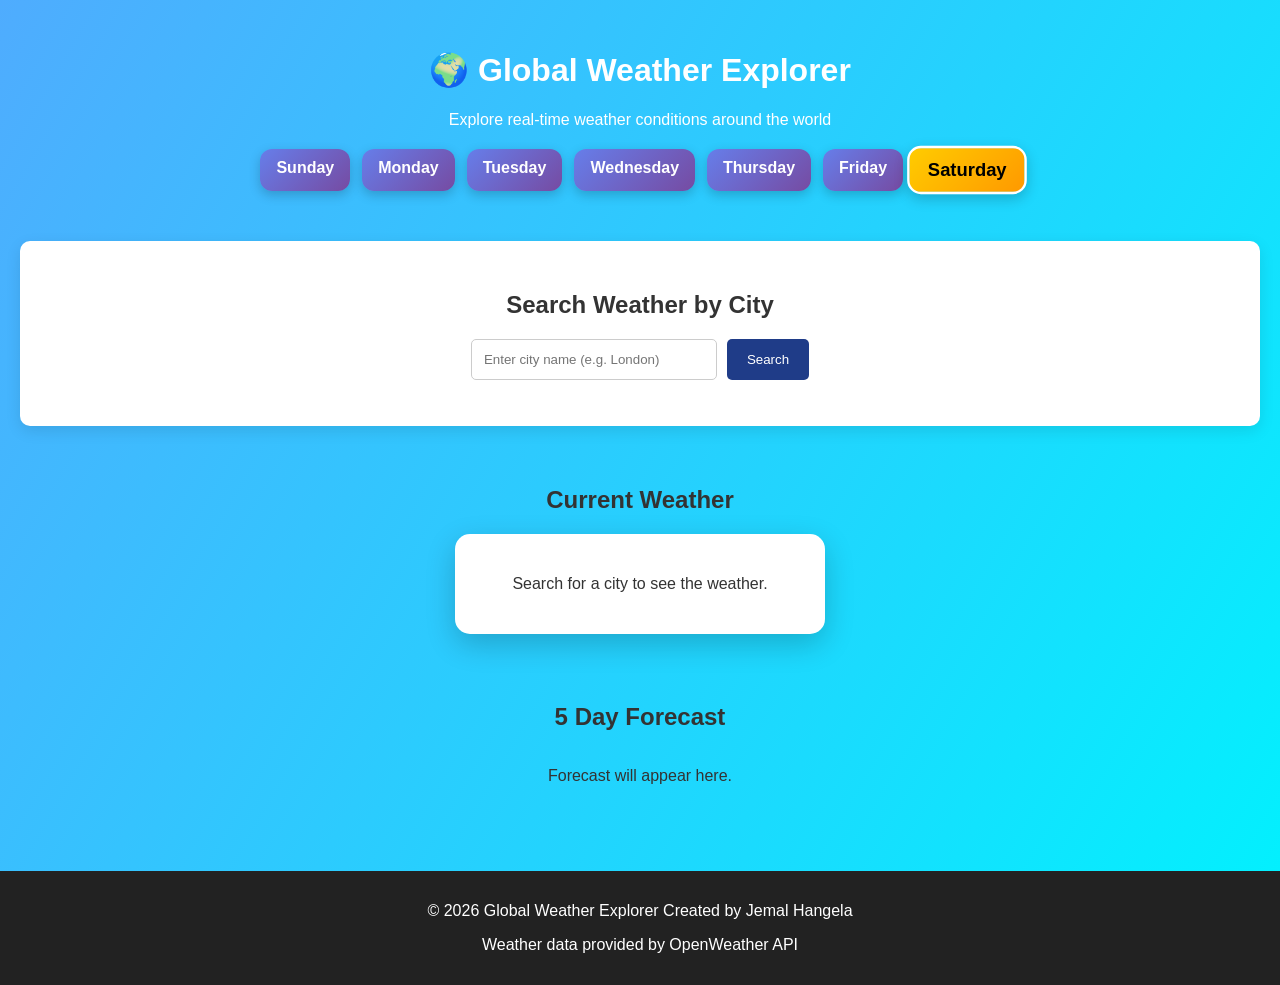
<file: index.html>
<!-- ======================================================
  Global Weather Explorer Main HTML Page
   Author: Jemal Hangela
   Project 2: Global Weather Explorer (Interactive Frontend Development Project)
   Last Updated:21 March 2026
====================================================== -->

<!DOCTYPE html>

<html lang="en">

<head>

<meta charset="UTF-8">
<meta name="viewport" content="width=device-width, initial-scale=1.0">

<title>Global Weather Explorer</title>

<!-- Weather Styles -->
<link rel="stylesheet" href="assets/css/style.css">

</head>

<body>

<header>

<h1>🌍 Global Weather Explorer</h1>

<p>Explore real-time weather conditions around the world</p>

<!-- Weekly Calendar -->

<div id="calendar"></div>

</header>

<!-- Search Section -->

<section class="search-section">

<h2>Search Weather by City</h2>

<!-- Search Box -->
<div class="search-box">

    <!-- Weather Input -->
<input
type="text"
id="cityInput"
placeholder="Enter city name (e.g. London)"

>

<!-- Search Button -->
<button id="searchBtn">Search</button>

</div>

<!-- Error Message -->
<p id="errorMessage"></p>

</section>

<!-- Current Weather -->

<section class="weather-section">

<h2>Current Weather</h2>

<div id="weatherResult" class="weather-card">

<p>Search for a city to see the weather.</p>

</div>

</section>

<!-- Forecast -->

<section class="forecast-section">

<h2>5 Day Forecast</h2>

<div id="forecastContainer">

<p>Forecast will appear here.</p>

</div>

</section>

<!-- Weather Footer -->
<footer>

<p>© 2026 Global Weather Explorer Created by Jemal Hangela</p>

<!-- Weather Data Attribution -->
<p>Weather data provided by OpenWeather API</p>

</footer>
<!-- Weather Scripts -->
<script src="assets/js/app.js"></script>

</body>

</html>
</file>
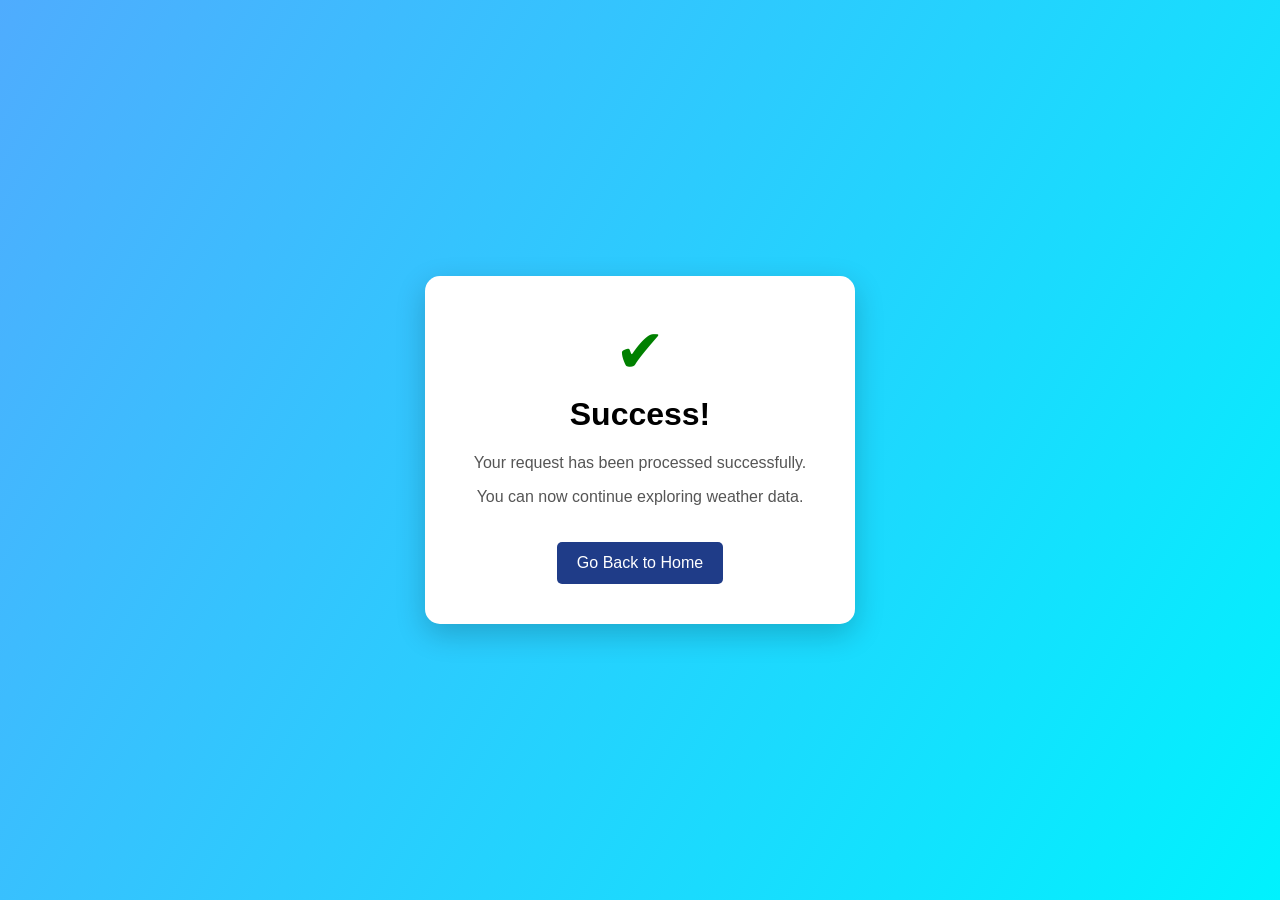
<file: successful.html>
<!-- ======================================================
 Project: Global Weather Explorer
   Module: Interactive Frontend Development (Project 2)
   Author: Jemal Hangela
   Description: Success page for successful requests
   Last Updated:06 April 2026
====================================================== -->

<!DOCTYPE html>

<html lang="en">

<head>

<meta charset="UTF-8">
<meta name="viewport" content="width=device-width, initial-scale=1.0">

<title>Success - Global Weather Explorer</title>

<style>

body{

margin:0;
font-family:Arial, Helvetica, sans-serif;
background:linear-gradient(120deg,#4facfe,#00f2fe);
height:100vh;
display:flex;
justify-content:center;
align-items:center;

}

.container{

background:white;
padding:40px;
border-radius:15px;
text-align:center;
box-shadow:0 10px 30px rgba(0,0,0,0.2);
width:350px;

}

.success-icon{

font-size:60px;
color:green;

}

h1{

margin-top:10px;

}

p{

color:#555;

}

button{

margin-top:20px;
padding:12px 20px;
border:none;
border-radius:5px;
background:#1f3c88;
color:white;
cursor:pointer;
font-size:16px;

}

button:hover{

background:#16306e;

}

</style>

</head>

<body>

<div class="container">

<div class="success-icon">✔</div>

<h1>Success!</h1>

<p>Your request has been processed successfully.</p>

<p>You can now continue exploring weather data.</p>

<button onclick="goHome()">Go Back to Home</button>

</div>

<script>

function goHome(){

window.location.href="index.html";

}

</script>

</body>

</html>
</file>
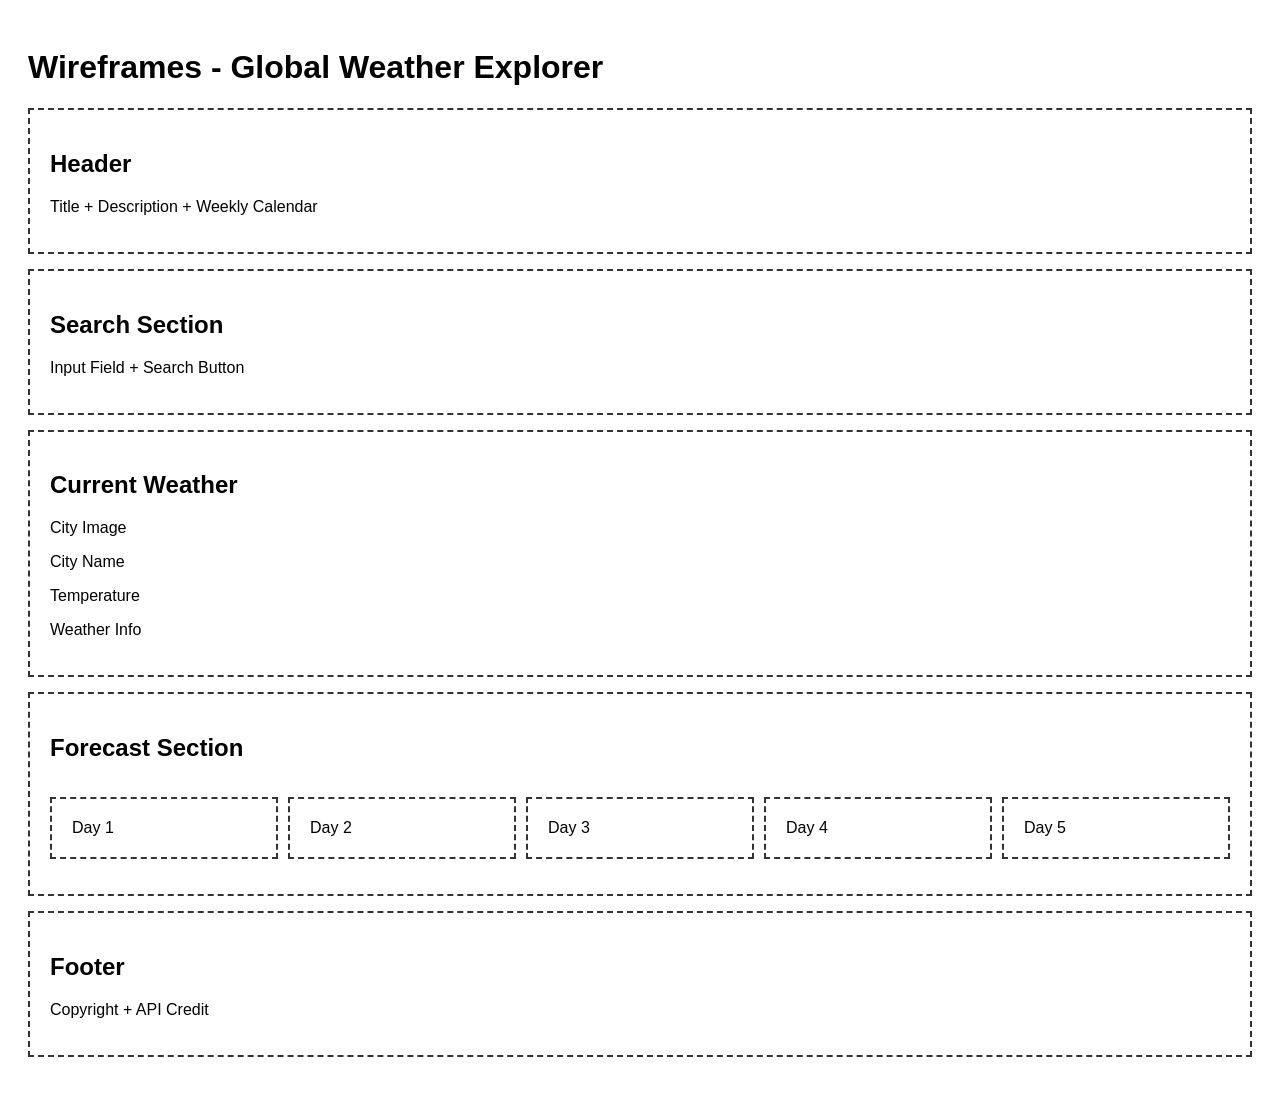
<file: docs/wireframes.html>
<!-- ======================================================
 Project: Global Weather Explorer
   Module: Interactive Frontend Development (Project 2)
   Author: Jemal Hangela
   Description: Wireframes.html 
   Last Updated:06 April 2026
====================================================== -->

<!DOCTYPE html>

<html lang="en">

<head>
<meta charset="UTF-8">
<title>Wireframes - Global Weather Explorer</title>

<style>

body{
font-family: Arial;
padding:20px;
}

.box{
border:2px dashed #333;
padding:20px;
margin:15px 0;
}

.row{
display:flex;
gap:10px;
}

.small{
flex:1;
}

</style>

</head>

<body>

<h1>Wireframes - Global Weather Explorer</h1>

<div class="box">
<h2>Header</h2>
<p>Title + Description + Weekly Calendar</p>
</div>

<div class="box">
<h2>Search Section</h2>
<p>Input Field + Search Button</p>
</div>

<div class="box">
<h2>Current Weather</h2>
<p>City Image</p>
<p>City Name</p>
<p>Temperature</p>
<p>Weather Info</p>
</div>

<div class="box">
<h2>Forecast Section</h2>

<div class="row">
<div class="box small">Day 1</div>
<div class="box small">Day 2</div>
<div class="box small">Day 3</div>
<div class="box small">Day 4</div>
<div class="box small">Day 5</div>
</div>

</div>

<div class="box">
<h2>Footer</h2>
<p>Copyright + API Credit</p>
</div>

</body>
</html>
</file>
<file: assets/css/style.css>
/* ======================================================
Global Weather Explorer - Professional Styling
Author: Jemal Hangela 
Project 2: Global Weather Explorer (Interactive Frontend Development Project) 
Last Updated:April 2026
====================================================== */

body{
font-family: Arial, Helvetica, sans-serif;
margin:0;
background:linear-gradient(120deg,#4facfe,#00f2fe);
min-height:100vh;
color:#333;
}

header{
text-align:center;
padding:30px;
color:white;
}

/* ===== Calendar ===== */

#calendar{
display:flex;
justify-content:center;
gap:12px;
margin-top:20px;
flex-wrap:wrap;
}

.day{
padding:10px 16px;
border-radius:12px;
font-weight:bold;
color:white;
background:linear-gradient(135deg,#667eea,#764ba2);
box-shadow:0 4px 12px rgba(0,0,0,0.2);
transition:0.3s;
cursor:pointer;
}

.day:hover{
transform:scale(1.1);
background:linear-gradient(135deg,#ff7e5f,#feb47b);
}

.today{
background:linear-gradient(135deg,#ffcc00,#ff9900);
color:black;
transform:scale(1.15);
border:2px solid white;
}

/* ===== Search ===== */

.search-section{
background:white;
padding:30px;
text-align:center;
margin:20px;
border-radius:10px;
box-shadow:0 5px 15px rgba(0,0,0,0.1);
}

.search-box{
display:flex;
justify-content:center;
gap:10px;
}

input{
padding:12px;
width:220px;
border-radius:5px;
border:1px solid #ccc;
}

button{
padding:12px 20px;
border:none;
border-radius:5px;
background:#1f3c88;
color:white;
cursor:pointer;
}

button:hover{
background:#16306e;
}

/* ===== Weather ===== */

.weather-section{
text-align:center;
padding:20px;
}

.weather-card{
background:white;
padding:25px;
width:320px;
margin:auto;
border-radius:15px;
box-shadow:0 10px 30px rgba(0,0,0,0.2);
transition:0.3s;
}

.weather-card:hover{
transform:translateY(-5px);
}

.city-logo{
width:80px;
height:80px;
border-radius:50%;
object-fit:cover;
}

/* ===== Forecast ===== */

.forecast-section{
text-align:center;
padding:30px;
}

#forecastContainer{
display:flex;
justify-content:center;
gap:15px;
flex-wrap:wrap;
}

.forecast-card{
background:white;
padding:15px;
border-radius:12px;
width:130px;
box-shadow:0 5px 20px rgba(0,0,0,0.15);
transition:0.3s;
}

.forecast-card:hover{
transform:scale(1.05);
background:#f9f9f9;
}

/* ===== Error ===== */

#errorMessage{
color:red;
margin-top:10px;
}

/* ===== Footer ===== */

footer{
margin-top:40px;
background:#222;
color:white;
text-align:center;
padding:15px;
}

/* ===== Responsive ===== */

@media(max-width:600px){
.search-box{
flex-direction:column;
}
.weather-card{
width:90%;
}
}
</file>
